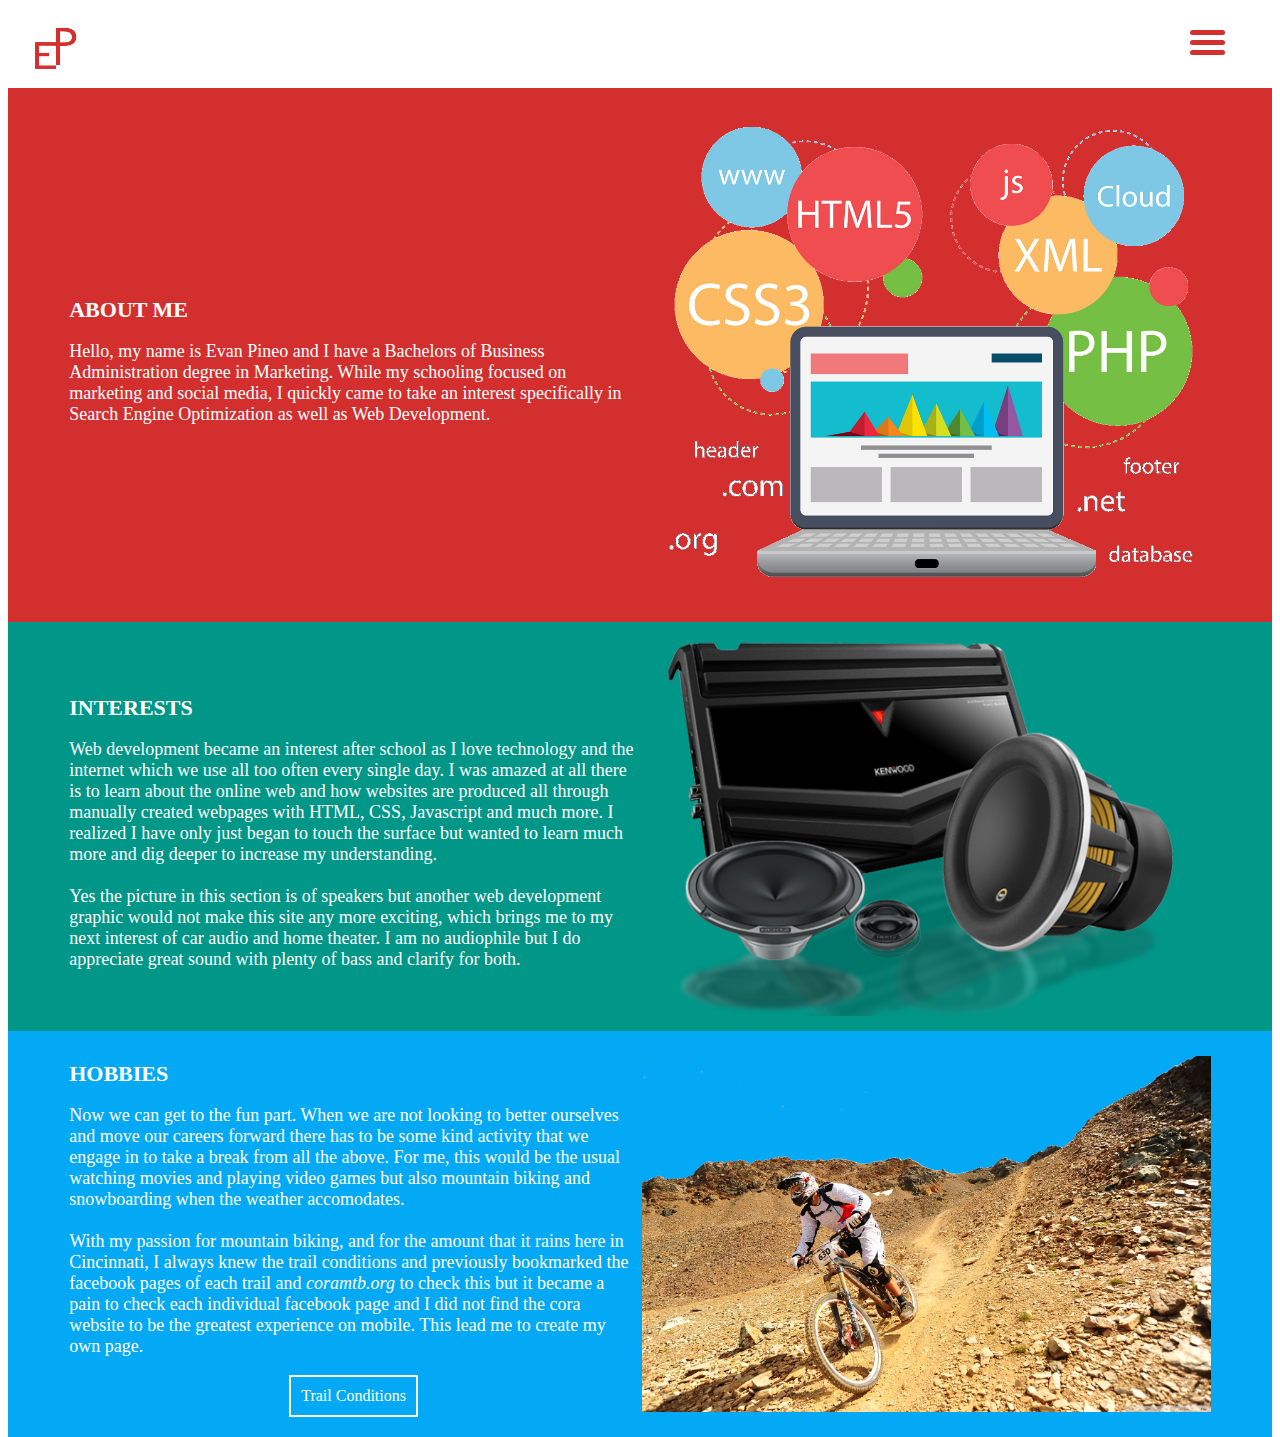
<file: index.html>
<!DOCTYPE html>
<html lang="en-US">
    <head>
        <!-- Google Tag Manager -->
        <script>(function(w,d,s,l,i){w[l]=w[l]||[];w[l].push({'gtm.start':
        new Date().getTime(),event:'gtm.js'});var f=d.getElementsByTagName(s)[0],
        j=d.createElement(s),dl=l!='dataLayer'?'&l='+l:'';j.async=true;j.src=
        'https://www.googletagmanager.com/gtm.js?id='+i+dl;f.parentNode.insertBefore(j,f);
        })(window,document,'script','dataLayer','GTM-PFSFNQ');</script>
        <!-- End Google Tag Manager -->
        <meta charset="utf-8">
        <meta http-equiv="X-UA-Compatible" content="IE=edge">
        <title>Evan Pineo | Professional Goals, Interests, and Hobbies</title>
        <meta name="robots" content="noodp">
        <meta name="description" content="I am focused on two important areas: Continually improving my knowledge of SEO / web development and tracking the latest industry trends">
        <meta name="viewport" content="width=device-width, initial scale=1">
        <meta name="theme-color" content="#d32f2f">
        <link rel="stylesheet" href="main.css">
        <link rel="icon" type="image/png" href="images/EPredicon.png" sizes="192x192">
    </head>
    <body>
        <!-- Google Tag Manager (noscript) -->
        <noscript><iframe src="https://www.googletagmanager.com/ns.html?id=GTM-PFSFNQ"
        height="0" width="0" style="display:none;visibility:hidden"></iframe></noscript>
        <!-- End Google Tag Manager (noscript) -->
 
        <nav class="navigator"><span><img src="images/EPredicon.png" alt="name icon" /></span></nav>
        <div class="menu">
            <div class="icon-close">
                <span class="icon-close-txt">close</span>
            </div>
            <ul class="navi-links">
                <li class="links-header">Links:</li>
                    <ul class="mtb">
                        <li><a href="http://www.vitalmtb.com/" target="_blank">Vital MTB</a></li>
                        <li><a href="http://www.bikemag.com/" target="_blank">bikemag</a></li>
                        <li><a href="http://www.mtbr.com/" target="_blank">mtbr</a></li>
                    </ul>
                    <ul class="audio">
                        <li><a href="http://www.diymobileaudio.com/" target="_blank">DIYMA</a></li>
                        <li><a href="http://www.pasmag.com/car-audio" target="_blank">Speakers</a></li>
                        <li><a href="http://www.crutchfield.com/c_3/Car-Audio-Video-GPS.html" target="_blank">Crutchfield</a></li>
                    </ul>
                    <ul class="televisions">
                        <li><a href="http://televisions.reviewed.com/" target="_blank">Televisioninfo</a></li>
                        <li><a href="http://www.rtings.com/tv" target="_blank">Rtings</a></li>
                        <li><a href="https://www.reddit.com/r/Televisions/" target="_blank">Reddit</a></li>
                    </ul>
            </ul>
        </div>
        <div class="icon-menu">
            <div class="h-top"></div>
            <div class="h-mid"></div>
            <div class="h-bottom"></div>
        </div>
        
        <main class="container">
            <div class="about-bg">
                <section class="section-content about">
                    <h1>About Me</h1>
                    <h3>Hello, my name is Evan Pineo and I have a Bachelors of Business Administration degree in Marketing. While my schooling focused on marketing and social media, I quickly came to take an interest specifically in Search Engine Optimization as well as Web Development.</h3>
                </section>
                <img src="images/web-app.png" alt="web development" />
            </div>
            <div class="interests-bg">
                <section class="section-content interests">
                    <h1>Interests</h1>
                    <h3>Web development became an interest after school as I love technology and the internet which we use all too often every single day. I was amazed at all there is to learn about the online web and how websites are produced all through manually created webpages with HTML, CSS, Javascript and much more. I realized I have only just began to touch the surface but wanted to learn much more and dig deeper to increase my understanding.<br>
                    <br>Yes the picture in this section is of speakers but another web development graphic would not make this site any more exciting, which brings me to my next interest of car audio and home theater. I am no audiophile but I do appreciate great sound with plenty of bass and clarify for both.</h3>
                </section>
                <img src="images/car-audio.png" alt="car audio" />
            </div>
            <div class="hobbies-bg">
                <section class="section-content hobbies">
                    <h1>Hobbies</h1>
                    <h3>Now we can get to the fun part. When we are not looking to better ourselves and move our careers forward there has to be some kind activity that we engage in to take a break from all the above. For me, this would be the usual watching movies and playing video games but also mountain biking and snowboarding when the weather accomodates.<br>
                    <br>With my passion for mountain biking, and for the amount that it rains here in Cincinnati, I always knew the trail conditions and previously bookmarked the facebook pages of each trail and <a href="http://coramtb.org/" target="_blank">coramtb.org</a> to check this but it became a pain to check each individual facebook page and I did not find the cora website to be the greatest experience on mobile. This lead me to create my own page.</h3>
                    <div class="center"><a class="abut blue" href="trails">Trail Conditions</a></div>
                </section>
                <img src="images/mountain-biking.png" alt="mountain biking" />
            </div>
        </main>
        
        <noscript id="noscript-msg">Enable JavaScript in your browser to view the menu just below</noscript>
        <script src="https://ajax.googleapis.com/ajax/libs/jquery/1.11.1/jquery.min.js"></script>
        <script src="script.js"></script>
    </body>
</html>
</file>
<file: main.css>
#trails-bg {
	width: 100%;
	height: 100%;
	position: fixed;
	top: 0;
	left: 0;
	background: #000000 url("images/downhill-mtb-sm.jpg") center top no-repeat;
	background-size: 250%;
	z-index: -1;
}

body {
    position: relative;
    background-color: #ffffff;
    overflow-y: auto;
    font-family: "Merriweather",Georgia,serif;
    min-height: 100%;
}

h1 {
    font-size: 22px;
    font-weight: 800;
    text-transform: uppercase;
    display: block;
}

h3 {
    font-size: 18px;
    font-weight: 300;
}

a {
    text-decoration: none;
    color: #ffffff;
    font-style: italic;
}

.abut {
    text-decoration: none;
    color: #ffffff;
    display: inline-block;
    border: 2px solid #ffffff;
    padding: 10px;
    font-style: normal;
}

.abut.blue:hover {
    background-color: #ffffff;
    color: #03a9f4;
    border: 2px solid #03a9f4;
    outline: 2px solid #ffffff;
}

.center, .center img {
    text-align: center;
}

.container {
    max-width: 100%;
    top: 80px;
    position: absolute;
    text-align: center;
}

.intro {
    background-color: #ffffff;
    opacity: 0.8;
    box-shadow: 10px 10px 5px #d32f2f;
    padding: 8px;
    margin-bottom: 20px;
}

.about, .interests, .hobbies, .intro {
    max-width: 100%;
    position: relative;
    display: inline-block;
    vertical-align: middle;
    text-align: left;
}

.about, .interests, .hobbies {
    margin-left: 15px;
}

.about-bg, .hobbies-bg, .interests-bg {
    padding-top: 15px;
}
.about-bg {
    background-color: #d32f2f;
    color: #ffffff;
}
.hobbies-bg {
    background-color: #03a9f4;
    color: #ffffff;
}
.interests-bg {
    background-color: #009688;
    color: #ffffff;
}

#coraimg {
    margin-bottom: 20px;
}

.fb-imgs {
    padding-bottom: 100px;
}

.fb-imgs img {
    max-width: 40%;
    margin-top: 20px;
    margin-right: 10px;
}

.trails-img {
    border: 5px black solid;
    border-radius: 8px;
}

.container img {
    width: 100%;
    position: relative;
    display: inline-block;
    vertical-align: middle;
}

.navigator.mtb-nav {
    background: transparent;
}

.navigator {
    width: 100%;
    height: 80px;
    background: #ffffff; /* #202024; */
    position: absolute;
    z-index: 1000;
    top: 0;
}
.navigator span img {
    position: relative;
    color: #d32f2f;
    font-size: 20px;
    top: 15px; /* 26 */
    margin-left: 20px;
    width: 50px;
}


/* Initial menu */
.menu {
    background: #ffffff; /* #202024; */
    right: -285px;
    height: 100%;
    position: fixed;
    width: 285px;
    overflow: auto;
    z-index: 1000;
}

.menu ul {
    /* border-top: 1px solid #636366;
    border-bottom: 1px solid #636366; */
    list-style: none;
    margin: 0;
    padding: 0;
}

.menu li {
    border-bottom: 1px solid #636366;
    border-left: 1px solid #636366;
    font-family: 'Open Sans', sans-serif;
    line-height: 45px;
    padding-bottom: 3px;
    padding-left: 20px;
    padding-top: 3px;
}

.menu a {
    font-size: 15px;
    text-decoration: none;
    text-transform: uppercase;
}

.icon-close-txt {
    color: #d32f2f; /* #00BCDA; */
    text-decoration: none;
    text-transform: uppercase;
    margin-left: 35px; 
}

.icon-close {
    cursor: pointer;
    padding: 25px 0 25px 100px;
    border-left: 1px solid #636366;
    background: transparent;
    z-index: 2000;
    -webkit-tap-highlight-color: rgba(0,0,0,0);
}

.icon-menu {
    float: right;
    cursor: pointer;
    padding: 17px 47px 28px 80px;
    position: relative;
    z-index: 1000;
    transition: 200ms;
    -webkit-transition: 200ms;
    -moz-transition: 200ms;
    -o-transition: 200ms;
    -webkit-tap-highlight-color: rgba(0,0,0,0);
}

.h-top, .h-mid, .h-bottom {
    margin: 5px 0;
    width: 35px;
    height: 5px;
    border-radius: 5px;
    background-color: #d32f2f; /* #00BCDA; */
    display: block;
    position: relative;
    transition: 200ms;
    -webkit-transition: 200ms;
    -moz-transition: 200ms;
    -o-transition: 200ms;
}
.rotateRight {
    transform: rotate(45deg);
    -webkit-transform: rotate(45deg);
    -ms-transform: rotate(45deg);
    transform-origin: 10% 10%;
    -webkit-transform-origin: 10% 10%;
    -ms-transform-origin: 10% 10%;
}
.vanish {
    background-color: transparent;
}
.rotateLeft {
    transform: rotate(-45deg);
    -webkit-transform: rotate(-45deg);
    -ms-transform: rotate(-45deg);
    transform-origin: 10% 90%;
    -webkit-transform-origin: 10% 90%;
    -ms-transform-origin: 10% 90%;
}

li.links-header a {
    font-size: 25px;
    color: #d32f2f;
    text-align: center;
    vertical-align: middle;
    letter-spacing: 2px;
    font-family: serif;
    font-style: normal;
    padding: 5px;
    border: 2px solid #d32f2f;
    -webkit-tap-highlight-color: rgba(0,0,0,0);
}

li.links-header {
    font-size: 25px;
    border-bottom-color: #fff;
    color: #d32f2f;
    text-align: center;
    letter-spacing: 2px;
    font-family: fantasy;
}
ul.mtb li,
ul.mtb li a {
    border-bottom-color: crimson;
    color: crimson;
    text-align: left;
}
ul.televisions li,
ul.televisions li a {
    border-bottom-color: lightskyblue;
    color: lightskyblue;
    text-align: left;
}
ul.audio li,
ul.audio li a {
    border-bottom-color: limegreen;
    color: limegreen;
    text-align: left;
}

#noscript-msg {
    position: fixed;
    top: 0;
    right: 0;
    color: #d32f2f;
    margin-right: 10px;
    z-index: 1000;
}


@media (min-width: 600px) {
    .fb-imgs img {
        max-width: 28%;
    }
}

@media (min-width: 768px) {
    .about, .interests, .hobbies, .container img, #coraimg, .intro {
        max-width: 45%;
    }
    .fb-imgs img {
        max-width: 20%;
    }
    .container img {
        margin-right: 15px;
        margin-bottom: 15px;
    }
    .abut {
        margin-bottom: 20px;
    }
    #trails-bg {
        background: #ffffff url("images/downhill-mtb-sm.jpg") center top fixed no-repeat;
        background-size: cover;
    }
}

@media (min-width: 1200px) {
    #trails-bg {
        background: #ffffff url("images/downhill-mtb-lg.jpg") center top fixed no-repeat;
        background-size: cover;
    }
}
</file>
